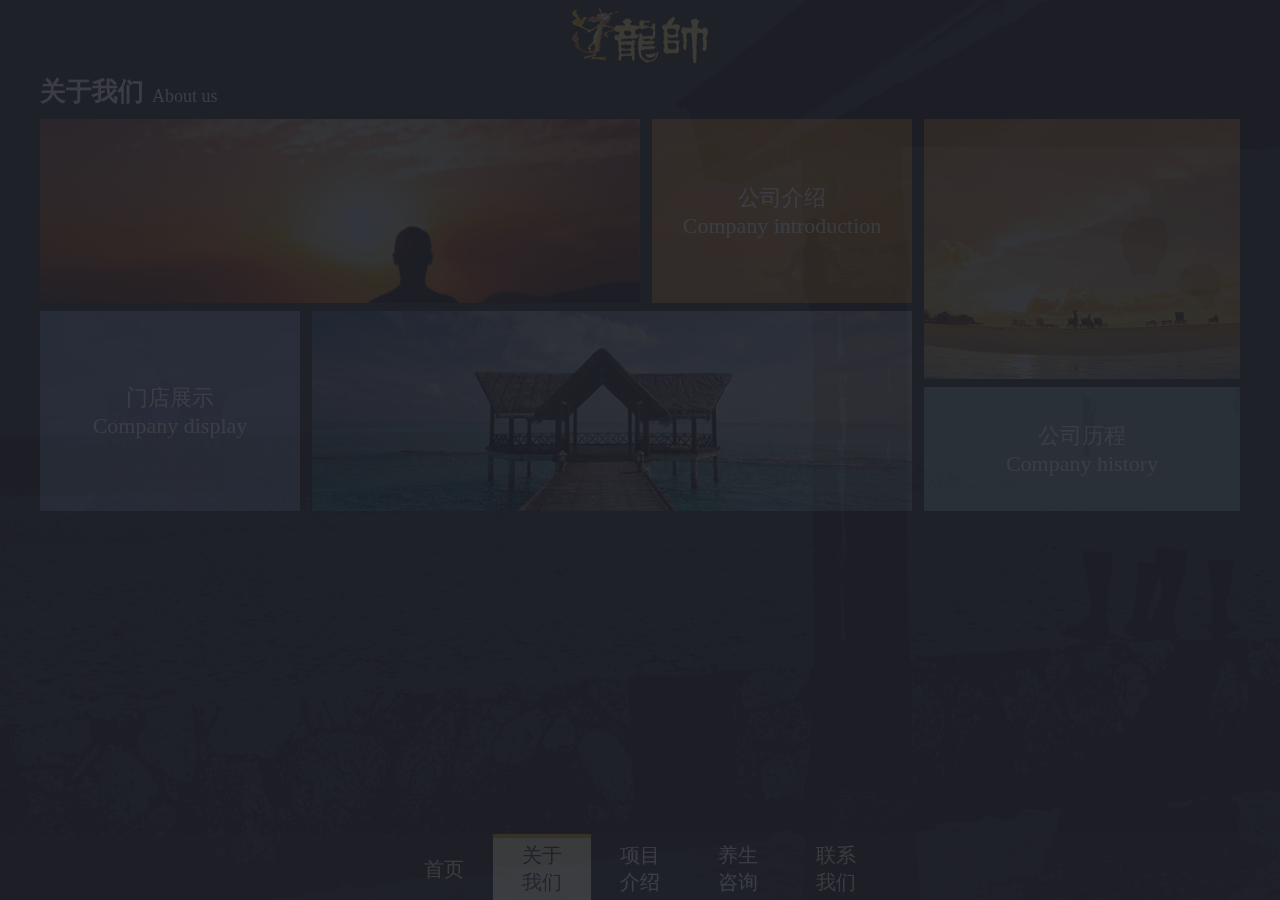
<file: aboutUs.html>
<!DOCTYPE html>
<html lang="en">
<head>
    <meta charset="UTF-8">
    <meta name="viewport" content="width=1200" />
    <title>关于我们</title>
    <link rel="stylesheet" href="css/common/style.css">
    <link rel="stylesheet" href="css/aboutUs.css">
</head>
<body>
<div class="header"></div>

<div class="main padding80">
    <div class="container">
        <div class="title clear">
            <h4 class="fl">关于我们</h4><span class="fl">About us</span>
        </div>
        <div class="content clear">
              <div class="left fl">
                  <div class="comIntro clear">
                      <a href="comProfile.html"><div class="pic fl"></div></a>
                      <a href="comProfile.html">
                          <div class="text fr table">
                              <p class="table-cell">公司介绍 <br>Company introduction</p>
                          </div>
                      </a>
                  </div>
                  <div class="storeShow clear">
                      <a href="storePlay.html">
                          <div class="text fl table">
                              <p class="table-cell">门店展示 <br>Company display</p>
                          </div>
                      </a>
                      <a href="storePlay.html"><div class="pic fr"></div></a>
                  </div>
              </div>
            <div class="right fr ">
                <a href="comHisHundred.html"><div class="pic"></div></a>
                <a href="comHisHundred.html">
                    <div class="text table">
                        <p class="table-cell">公司历程 <br>Company history</p>
                    </div>
                </a>
            </div>
        </div>
    </div>

</div>

<div class="footer textCenter">
    <ul class="tab clear">
        <li ><a href="index.html?actSlideIndex=0" data-index="0">首页</a></li>
        <li ><a class="clickAct" href="index.html?actSlideIndex=1" data-index="1">关于<br>我们</a></li>
        <li ><a  href="index.html?actSlideIndex=2" data-index="2">项目<br>介绍</a></li>
        <li ><a href="index.html?actSlideIndex=3" data-index="3">养生<br>咨询</a></li>
        <li ><a href="index.html?actSlideIndex=4" data-index="4">联系<br>我们</a></li>
    </ul>
</div>

<script src="js/common/jquery-3.1.0.min.js"></script>
<script src="js/common/footerAndHeight.js"></script>
<script src="js/common/loadAnimate.js"></script>

<script src="js/common/resize.js"></script>
</body>
</html>
</file>
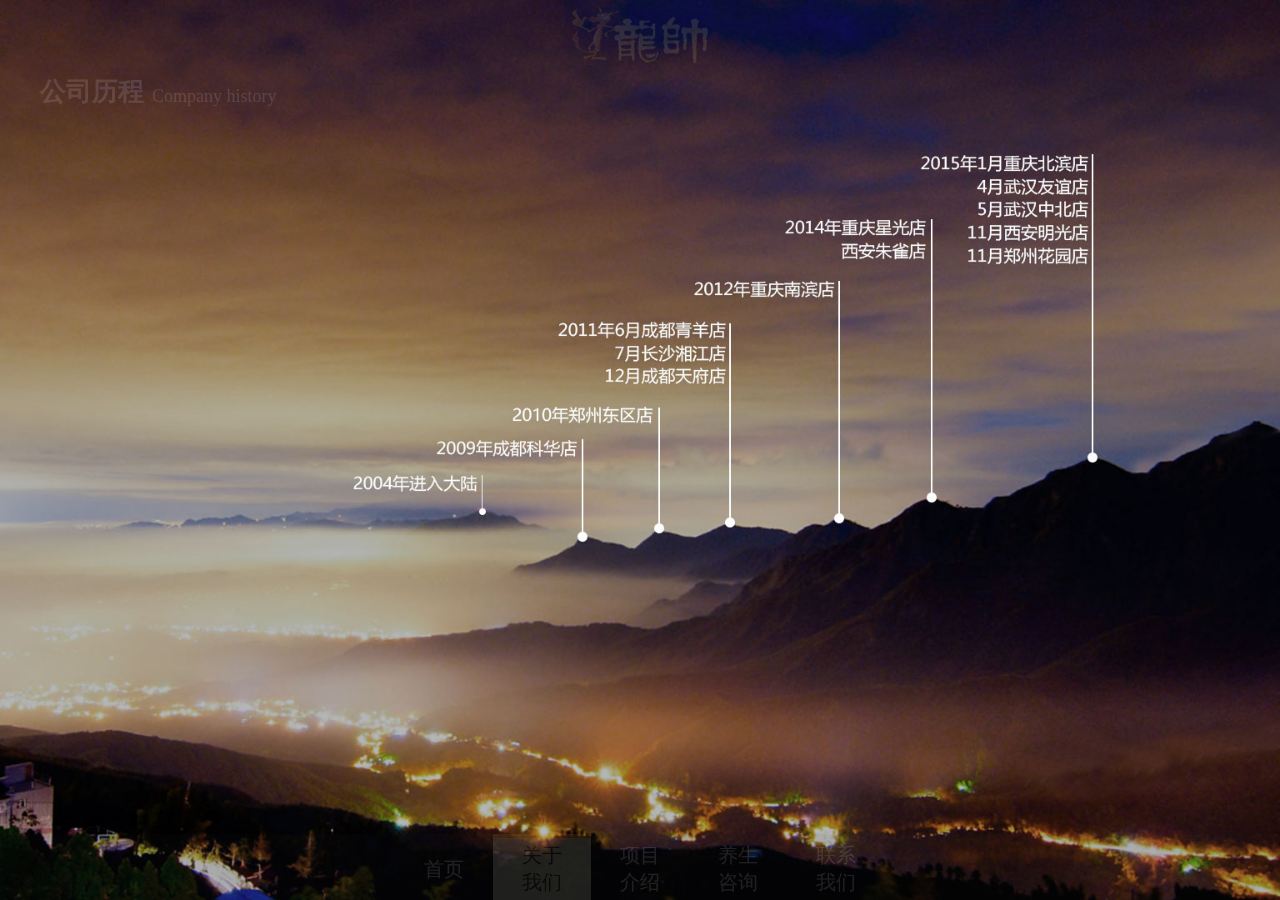
<file: comHisHundred.html>
<!DOCTYPE html>
<html lang="en">
<head>
    <meta charset="UTF-8">
    <meta name="viewport" content="width=1200" />
    <title>公司历程</title>
    <link rel="stylesheet" href="css/common/style.css">
    <link rel="stylesheet" href="css/comHisHundred.css">
</head>
<body>
<div class="header"></div>

<div class="main padding80">
    <div class="container">
        <div class="title clear">
            <h4 class="fl">公司历程</h4><span class="fl">Company history</span>
        </div>
    </div>
</div>

<div class="footer textCenter">
    <ul class="tab clear">
        <li ><a href="index.html?actSlideIndex=0" data-index="0">首页</a></li>
        <li ><a class="clickAct" href="index.html?actSlideIndex=1" data-index="1">关于<br>我们</a></li>
        <li ><a href="index.html?actSlideIndex=2" data-index="2">项目<br>介绍</a></li>
        <li ><a href="index.html?actSlideIndex=3" data-index="3">养生<br>咨询</a></li>
        <li ><a href="index.html?actSlideIndex=4" data-index="4">联系<br>我们</a></li>
    </ul>
</div>


</body>
<script src="js/common/jquery-3.1.0.min.js"></script>
<script src="js/common/loadAnimate.js"></script>

<script src="js/common/resize.js"></script>
</html>
</file>
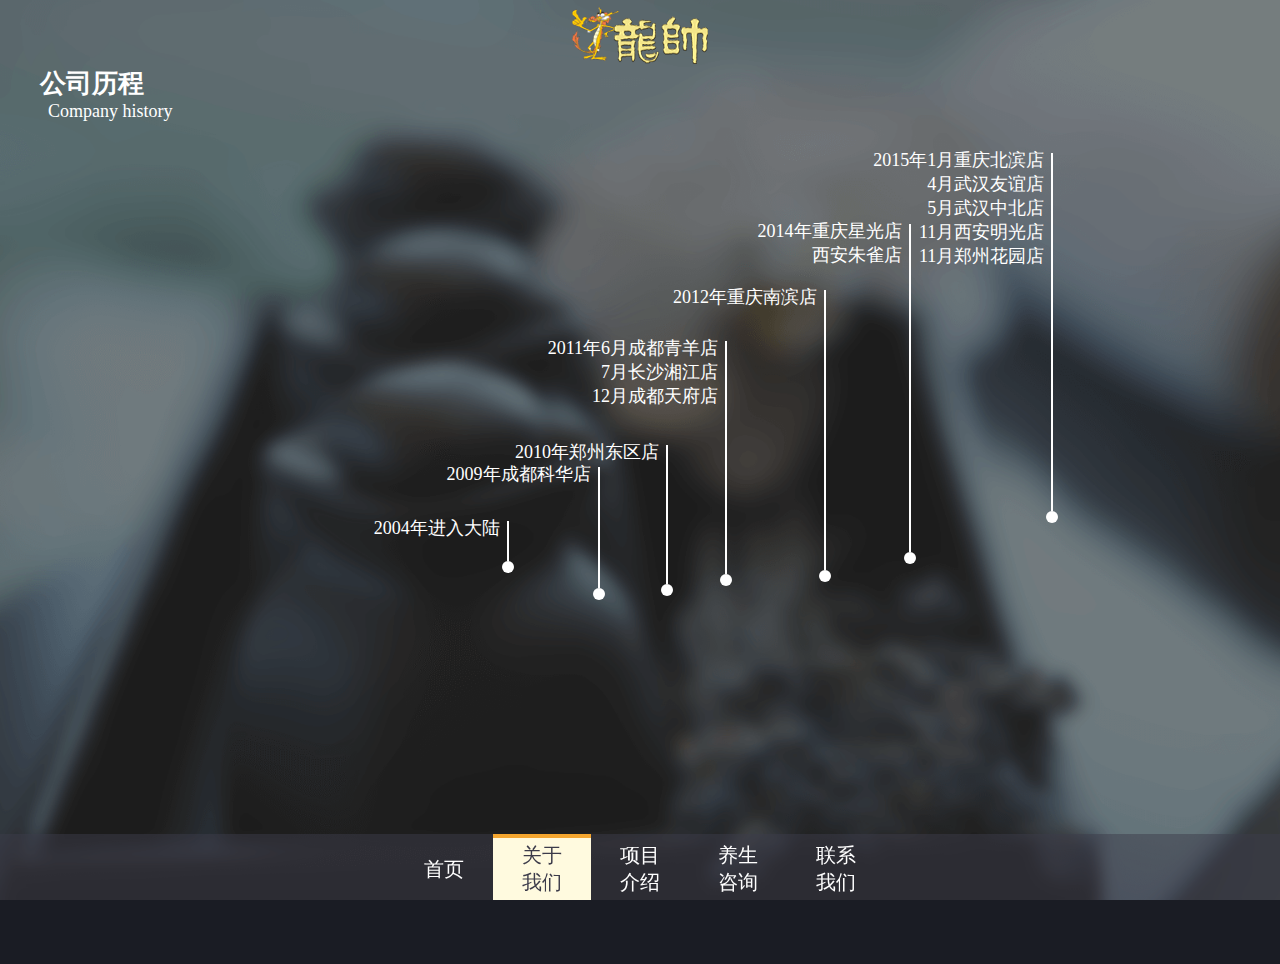
<file: companyHistory.html>
<!DOCTYPE html>
<html lang="en">
<head>
    <meta charset="UTF-8">
    <title>公司历程</title>
    <link rel="stylesheet" href="css/common/style.css">
    <style>
        body{ background-image:url(images/shouye03.png);  }
        .main{ height:100%;   position:relative;}


        .content{ }
        .animate{position:absolute;left:0;bottom:0}
        .animate span{color:#fff;font-size: 18px;       position:absolute;right:14px;top:-5px;   text-align: right;
            /*display:none*/ }
        .animate .line{width:2px;background-color: #fff;     position: absolute;right:5px;bottom:12px;
            /*display:none*/    }
        .animate .circle{width:12px;height:12px;border-radius: 50%;background-color: #fff;   position: absolute;right:0;bottom:0;
            /*display:none*/  }

        .animate1{width:166px;height:52px;left:27.17%;bottom:43.50%}  /*290 -270*/  /*365px*/
        .animate1 .line{height:40px; }
        .animate2{width:186px;height:133px;left:32.70%;bottom:40.40%}  /*365 -295*/
        .animate2 .line{height:121px;}
        .animate3{width:186px;height:151px;left:38.05%;bottom:40.90%}  /*435 -290*/
        .animate3 .line{height:139px;}
        .animate4{width:220px;height:245px;left:40.00%;bottom:42.00%}  /*465 -285*/
        .animate4 .line{height:233px;}
        .animate5{width:186px;height:292px;left:50.40%;bottom:42.40%}  /*605 -280*/
        .animate5 .line{height:280px;}
        .animate6{width:186px;height:340px;left:57.00%;bottom:44.50%}  /*690 -260*/
        .animate6 .line{height:328px;}
        .animate7{width:216px;height:370px;left:65.80%;bottom:49.00%}  /*810 -220*/
        .animate7 .line{height:358px;}
    </style>
</head>
<body>
<div class="header">

</div>

<div class="main padding80">
    <div class="container">
        <div class="title">
            <h4>公司历程</h4><span >Company history</span>
        </div>
        <div class="content clear">
            <div class="animate animate1">
                <span>2004年进入大陆</span>
                <div class="line"></div>
                <div class="circle"></div>
            </div>
            <div class="animate animate2">
                <span>2009年成都科华店</span>
                <div class="line"></div>
                <div class="circle"></div>
            </div>
            <div class="animate animate3">
                <span>2010年郑州东区店</span>
                <div class="line"></div>
                <div class="circle"></div>
            </div>
            <div class="animate animate4">
                <span>2011年6月成都青羊店<br>7月长沙湘江店<br>12月成都天府店</span>
                <div class="line"></div>
                <div class="circle"></div>
            </div>
            <div class="animate animate5">
                <span>2012年重庆南滨店</span>
                <div class="line"></div>
                <div class="circle"></div>
            </div>
            <div class="animate animate6">
                <span>2014年重庆星光店<br>西安朱雀店</span>
                <div class="line"></div>
                <div class="circle"></div>
            </div>
            <div class="animate animate7">
                <span>2015年1月重庆北滨店<br>4月武汉友谊店<br>5月武汉中北店<br>11月西安明光店<br>11月郑州花园店</span>
                <div class="line"></div>
                <div class="circle"></div>
            </div>
        </div>
    </div>
</div>

<div class="footer textCenter">
    <ul class="tab clear">
        <li ><a href="index.html?actSlideIndex=0" data-index="0">首页</a></li>
        <li ><a class="clickAct" href="index.html?actSlideIndex=1" data-index="1">关于<br>我们</a></li>
        <li ><a href="index.html?actSlideIndex=2" data-index="2">项目<br>介绍</a></li>
        <li ><a href="index.html?actSlideIndex=3" data-index="3">养生<br>咨询</a></li>
        <li ><a href="index.html?actSlideIndex=4" data-index="4">联系<br>我们</a></li>
    </ul>
</div>


</body>
<script src="js/common/jquery-3.1.0.min.js"></script>
<script src="js/common/footerAndHeight100.js"></script>
<script src="js/comHistory.js"></script>

</html>
</file>
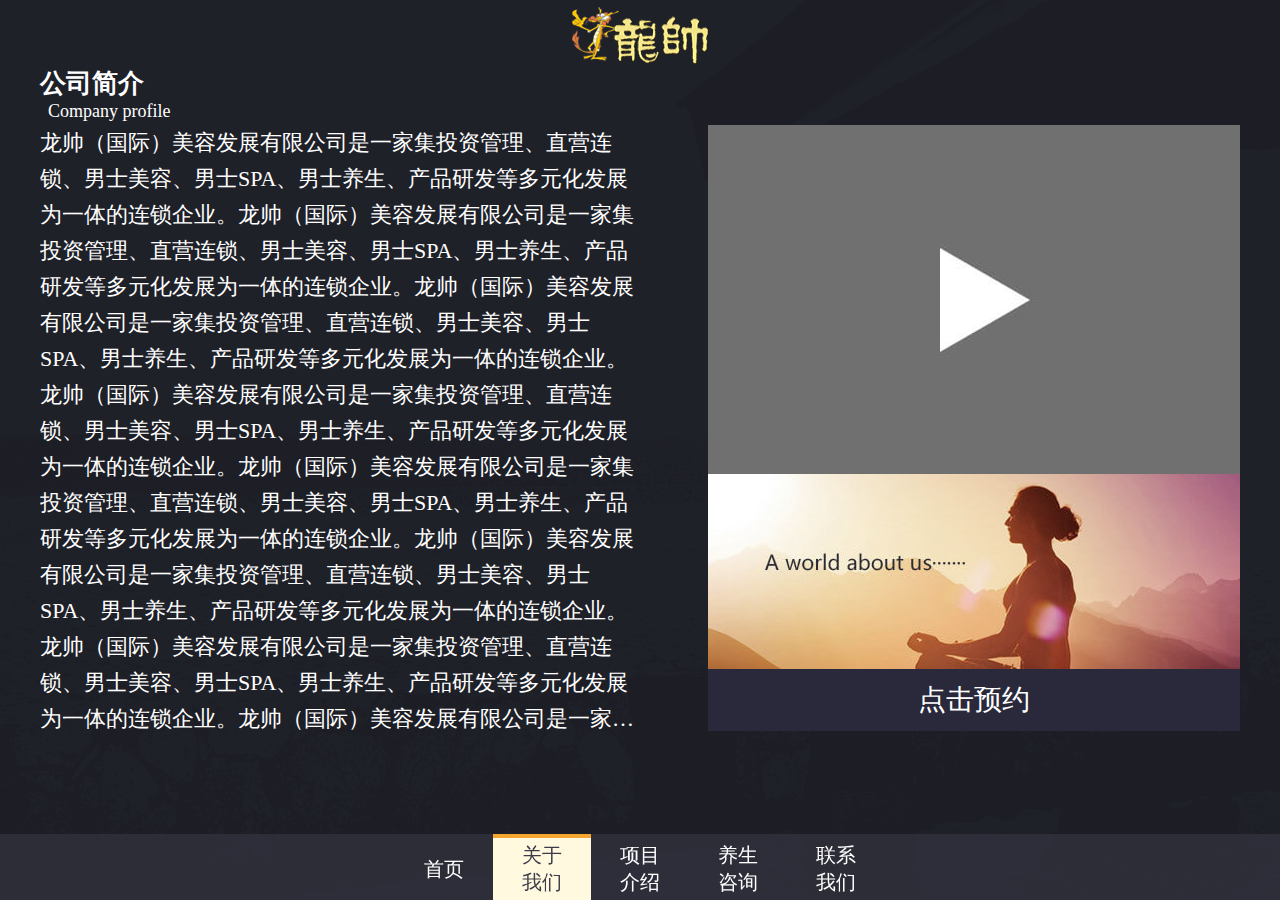
<file: companyProfile.html>
<!DOCTYPE html>
<html lang="en">
<head>
    <meta charset="UTF-8">
    <title>公司简介</title>
    <link rel="stylesheet" href="css/common/style.css">
    <style>
        body{ background-image:url(images/aboutbg.png); background-color: #1a1c24;}

        .article .text{width:600px;height:606px;}
        .article .text p{height:606px;color:#fff;font-size: 22px;line-height: 36px;    display: block;display:-webkit-box;
            -webkit-line-clamp:17;-webkit-box-orient:vertical;overflow:hidden;text-overflow: ellipsis  }

        .article .videoYue{width:532px;}
        .article .videoYue .video{height:349px;}
        .article .videoYue .pic {height:195px;}
        .article .videoYue .yue{height:62px;line-height: 62px;text-align: center; background-color: rgb(41,41,59); }
        .article .videoYue .yue a{color:#fff;font-size: 28px;}
        .content{padding-bottom: 145px;}


    </style>
</head>
<body>
<div class="header">

</div>

<div class="main padding80">
    <div class="container">
        <div class="title">
            <h4>公司简介</h4><span >Company profile</span>
        </div>
        <div class="content clear">
            <div class="article clear">
                <div class="text fl">
                    <p>龙帅（国际）美容发展有限公司是一家集投资管理、直营连锁、男士美容、男士SPA、男士养生、产品研发等多元化发展为一体的连锁企业。龙帅（国际）美容发展有限公司是一家集投资管理、直营连锁、男士美容、男士SPA、男士养生、产品研发等多元化发展为一体的连锁企业。龙帅（国际）美容发展有限公司是一家集投资管理、直营连锁、男士美容、男士SPA、男士养生、产品研发等多元化发展为一体的连锁企业。龙帅（国际）美容发展有限公司是一家集投资管理、直营连锁、男士美容、男士SPA、男士养生、产品研发等多元化发展为一体的连锁企业。龙帅（国际）美容发展有限公司是一家集投资管理、直营连锁、男士美容、男士SPA、男士养生、产品研发等多元化发展为一体的连锁企业。龙帅（国际）美容发展有限公司是一家集投资管理、直营连锁、男士美容、男士SPA、男士养生、产品研发等多元化发展为一体的连锁企业。龙帅（国际）美容发展有限公司是一家集投资管理、直营连锁、男士美容、男士SPA、男士养生、产品研发等多元化发展为一体的连锁企业。龙帅（国际）美容发展有限公司是一家集投资管理、直营连锁、男士美容、男士SPA、男士养生、产品研发等多元化发展为一体的连锁企业。</p>
                </div>
                <div class="videoYue fr">
                    <div class="video">
                        <img src="images/companyVideo.jpg" alt="">
                    </div>
                    <div class="pic"><img src="images/companyAbUs.jpg" alt=""></div>
                    <div class="yue">
                        <a href="contactUs.html">点击预约</a>
                    </div>
                </div>
            </div>
        </div>
    </div>

</div>


<div class="footer textCenter">
    <ul class="tab clear">
        <li ><a href="index.html?actSlideIndex=0" data-index="0">首页</a></li>
        <li ><a class="clickAct" href="index.html?actSlideIndex=1" data-index="1">关于<br>我们</a></li>
        <li ><a href="index.html?actSlideIndex=2" data-index="2">项目<br>介绍</a></li>
        <li ><a href="index.html?actSlideIndex=3" data-index="3">养生<br>咨询</a></li>
        <li ><a href="index.html?actSlideIndex=4" data-index="4">联系<br>我们</a></li>
    </ul>
</div>

<script src="js/common/jquery-3.1.0.min.js"></script>
<script src="js/common/footerAndHeight.js"></script>
</body>
</html>
</file>
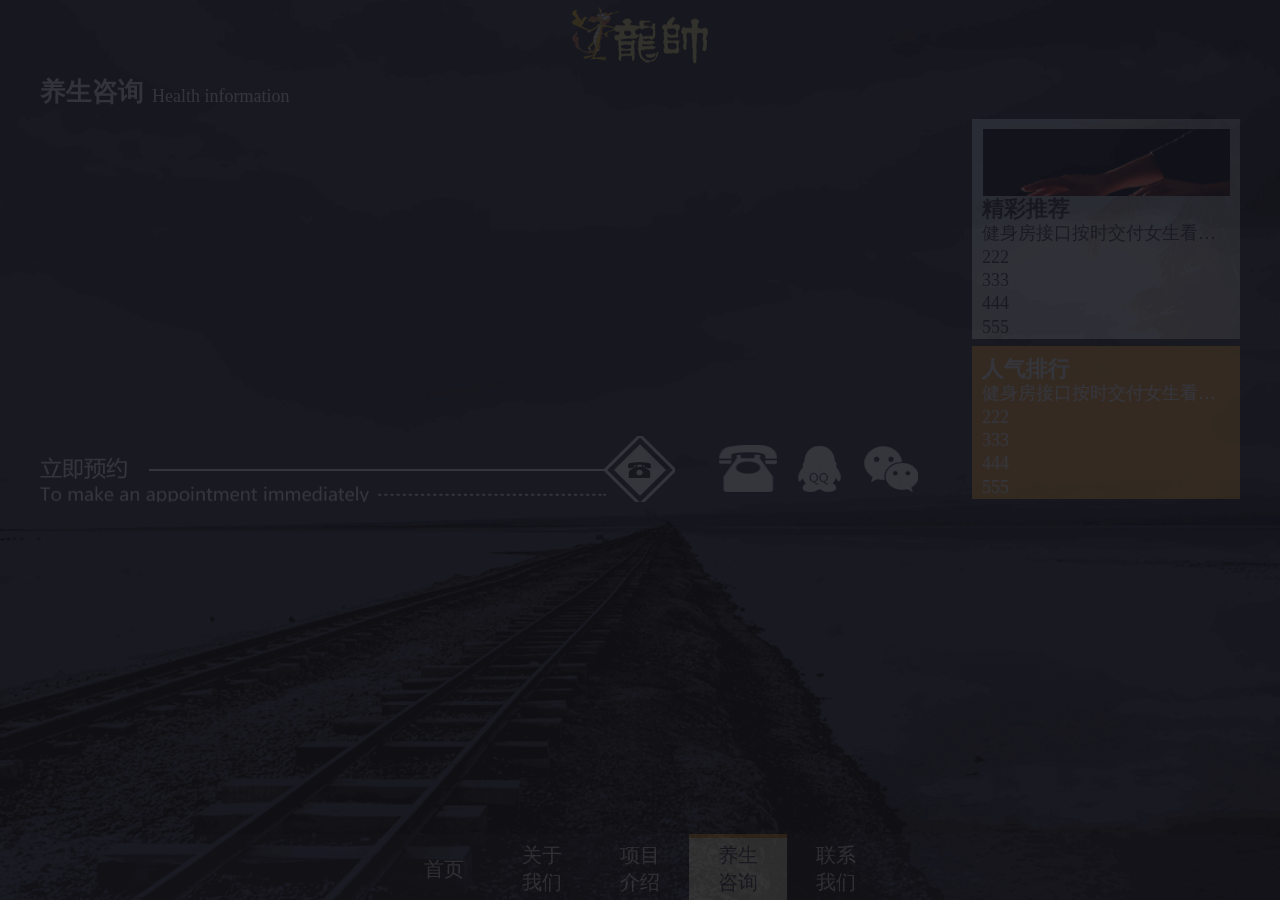
<file: healthInfor.html>
<!DOCTYPE html>
<html lang="en">
<head>
    <meta charset="UTF-8">
    <meta name="viewport" content="width=1200" />
    <title>养生咨询列表页</title>
    <link rel="stylesheet" href="css/common/style.css">
    <link rel="stylesheet" href="css/common/pagination.css" >
    <link rel="stylesheet" href="css/healthInfor.css">
</head>
<body>
<div class="header"></div>

<div class="main padding80">
    <div class="container">
        <div class="title clear">
            <h4 class="fl">养生咨询</h4><span class="fl">Health information</span>
        </div>
        <div class="content clear">
            <div class="article clear">
                <div class="articleList text fl">
                    <ul>
                        <!--<li><a class="fl" href="healthXxInfor.html">健身房接交付女生看十口按时交付女生看十交付女生看十多年宽度就舒服点</a><time class="fr">2017-7-5 20:00</time></li>
                        <li><a class="fl" href="javascript:;">222</a><time class="fr">2017-7-5 20:00</time></li>
                        <li><a class="fl" href="javascript:;">333</a><time class="fr">2017-7-5 20:00</time></li>
                        <li><a class="fl" href="javascript:;">444</a><time class="fr">2017-7-5 20:00</time></li>
                        <li><a class="fl" href="javascript:;">555</a><time class="fr">2017-7-5 20:00</time></li>
                        <li><a class="fl" href="javascript:;">666</a><time class="fr">2017-7-5 20:00</time></li>
                        <li><a class="fl" href="javascript:;">777</a><time class="fr">2017-7-5 20:00</time></li>
                        <li><a class="fl" href="javascript:;">888</a><time class="fr">2017-7-5 20:00</time></li>
                        <li><a class="fl" href="javascript:;">999</a><time class="fr">2017-7-5 20:00</time></li>
                        <li><a class="fl" href="javascript:;">1010</a><time class="fr">2017-7-5 20:00</time></li>-->
                    </ul>
                    <div class="textCenter">
                        <div class="M-box3"></div>
                    </div>
                    <div class="yuyue clear">
                        <a href="contactUs.html"><div class="yueLeft fl"></div></a>
                        <div class="yueRight fr">
                            <div class="phone icon">
                                <a class=" " href="tel:15927339663">15927339663</a>
                            </div>
                            <a class="qq icon" target="_blank" href="http://wpa.qq.com/msgrd?v=3&uin=3290293504&site=qq&menu=yes" ></a>
                            <div class="weixin icon">
                                <img class="" src="images/code.png" alt="">
                            </div>
                        </div>
                    </div>
                </div>
                <div class="recommend fr">
                    <div class="top">
                        <a href="javascript:;"></a>
                        <h3>精彩推荐</h3>
                        <ul>
                            <li><a href="javascript:;">健身房接口按时交付女生看十多年宽度就舒服点</a></li>
                            <li><a href="javascript:;">222</a></li>
                            <li><a href="javascript:;">333</a></li>
                            <li><a href="javascript:;">444</a></li>
                            <li><a href="javascript:;">555</a></li>
                        </ul>
                    </div>
                    <div class="down">
                        <h3>人气排行</h3>
                        <ul>
                            <li><a href="javascript:;">健身房接口按时交付女生看十多年宽度就舒服点</a></li>
                            <li><a href="javascript:;">222</a></li>
                            <li><a href="javascript:;">333</a></li>
                            <li><a href="javascript:;">444</a></li>
                            <li><a href="javascript:;">555</a></li>
                        </ul>
                    </div>
                </div>
            </div>
        </div>
    </div>

</div>

<div class="footer textCenter">
    <ul class="tab clear">
        <li ><a href="index.html?actSlideIndex=0" data-index="0">首页</a></li>
        <li ><a href="index.html?actSlideIndex=1" data-index="1">关于<br>我们</a></li>
        <li ><a href="index.html?actSlideIndex=2" data-index="2">项目<br>介绍</a></li>
        <li ><a class="clickAct" href="index.html?actSlideIndex=3" data-index="3">养生<br>咨询</a></li>
        <li ><a href="index.html?actSlideIndex=4" data-index="4">联系<br>我们</a></li>
    </ul>
</div>

<script src="js/common/jquery-3.1.0.min.js"></script>
<script src="js/common/loadAnimate.js"></script>
<script src="js/common/footerAndHeight.js"></script>
<script src="js/common/jquery.pagination.js"></script>
<script src="js/healthInfor.js"></script>

<script src="js/common/resize.js"></script>

</body>
</html>
</file>
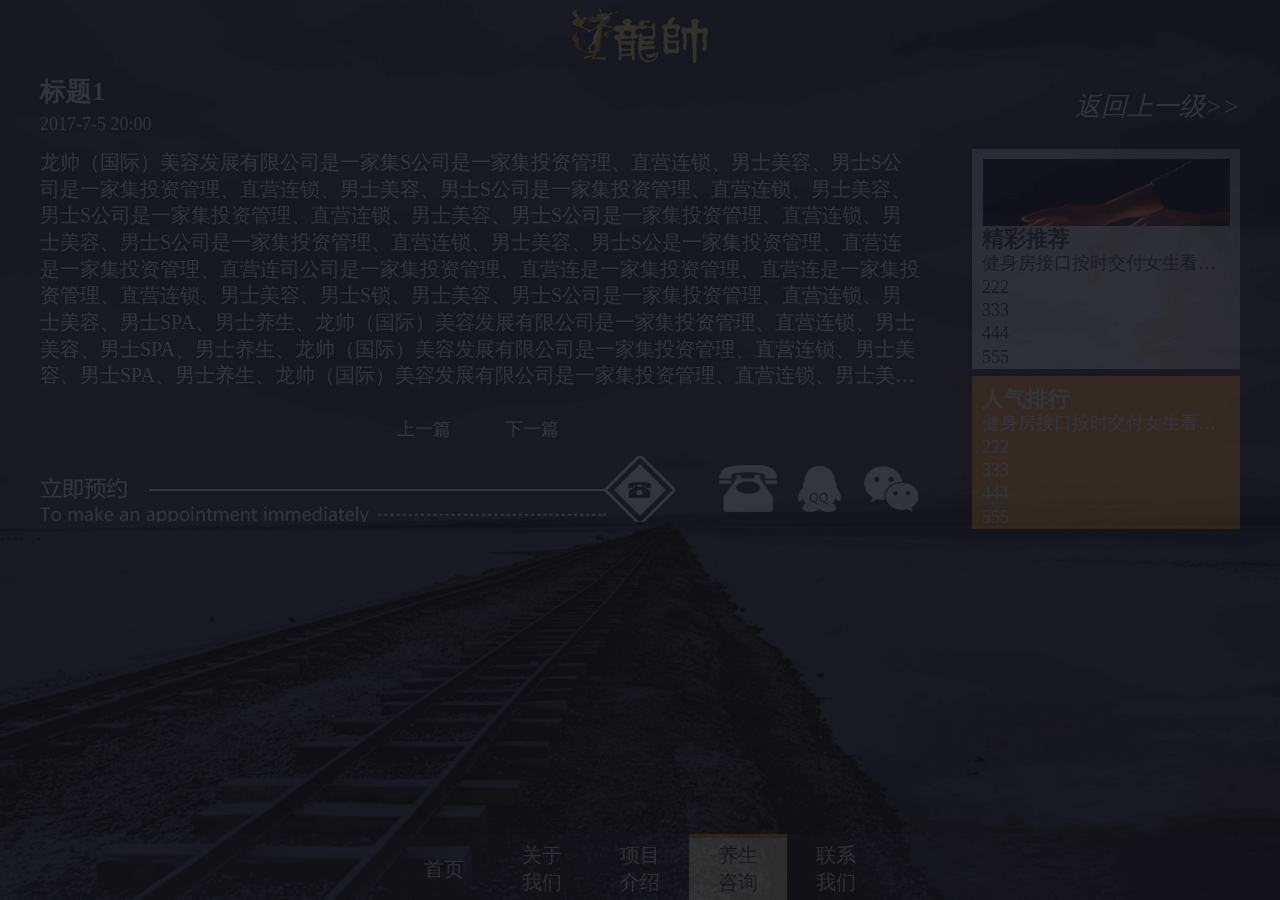
<file: healthXxInfor.html>
<!DOCTYPE html>
<html lang="en">
<head>
    <meta charset="UTF-8">
    <meta name="viewport" content="width=1200" />
    <title>养生咨询详情页</title>
    <link rel="stylesheet" href="css/common/style.css">
    <link rel="stylesheet" href="css/healthXxInfor.css">
</head>
<body>
<div class="header"></div>

<div class="main padding80">
    <div class="container">
        <div class="title clear">
            <div class="fl">
                <h4>标题1</h4><span class="block">2017-7-5 20:00</span>
            </div>
            <a class="fr" href="javascript:history.go(-1)">返回上一级>></a>
        </div>
        <div class="content clear">
            <div class="article clear">
                <div class="text fl">
                    <div class="neiRong">
                        <p>龙帅（国际）美容发展有限公司是一家集S公司是一家集投资管理、直营连锁、男士美容、男士S公司是一家集投资管理、直营连锁、男士美容、男士S公司是一家集投资管理、直营连锁、男士美容、男士S公司是一家集投资管理、直营连锁、男士美容、男士S公司是一家集投资管理、直营连锁、男士美容、男士S公司是一家集投资管理、直营连锁、男士美容、男士S公是一家集投资管理、直营连是一家集投资管理、直营连司公司是一家集投资管理、直营连是一家集投资管理、直营连是一家集投资管理、直营连锁、男士美容、男士S锁、男士美容、男士S公司是一家集投资管理、直营连锁、男士美容、男士SPA、男士养生、龙帅（国际）美容发展有限公司是一家集投资管理、直营连锁、男士美容、男士SPA、男士养生、龙帅（国际）美容发展有限公司是一家集投资管理、直营连锁、男士美容、男士SPA、男士养生、龙帅（国际）美容发展有限公司是一家集投资管理、直营连锁、男士美容、男士SPA、男士养生、龙帅（国际）美容发展有限公司是一家集投资管理、直营连锁、男士美容、男士SPA、男士养生、龙帅（国际）美容发展有限公司是一家集投资管理、直营连锁、男士美容、男士SPA、男士养生、龙帅（国际）美容发展有限公司是一家集投资管理、直营连锁、男士美容、男士SPA、男士养生、龙美容发展有限公司是一家集投资管理、直营连锁、男士美容、男士SPA、男士养生、美容发展有限公司是一家集投资有限公司是一家集投资有限公司是一家集投资有限公司是一家集投资有限公司是一家集投资有限公司是一家集投资有限公司是一家集投资有限公司是一家集投资有限公司是一家集投资有限公司是一家集投资有限公司是一家集投资有限公司是一家集投资有限公司是一家集投资有限公司是一家集投资有限公司是一家集投资有限公司是一家集投资有限公司是一家集投资有限公司是一家集投资有限公司是一家集投资有限公司是一家集投资管理、直营连锁、男士美容、男士SPA、男士养生、产品研发等多元化发展为一体的连锁企业。</p>
                    </div>

                    <div class="textCenter">
                        <span class="prev">上一篇</span><span class="next">下一篇</span>
                    </div>

                    <div class="yuyue clear">
                        <a href="contactUs.html"><div class="yueLeft fl"></div></a>
                        <div class="yueRight fr">
                            <div class="phone icon">
                                <a class=" " href="tel:15927339663">15927339663</a>
                            </div>
                            <a class="qq icon" target="_blank" href="http://wpa.qq.com/msgrd?v=3&uin=3290293504&site=qq&menu=yes" ></a>
                            <div class="weixin icon">
                                <img class="" src="images/code.png" alt="">
                            </div>
                        </div>
                    </div>
                </div>
                <div class="recommend fr">
                    <div class="top">
                        <a href="javascript:;"></a>
                        <h3>精彩推荐</h3>
                        <ul>
                            <li><a href="javascript:;">健身房接口按时交付女生看十多年宽度就舒服点</a></li>
                            <li><a href="javascript:;">222</a></li>
                            <li><a href="javascript:;">333</a></li>
                            <li><a href="javascript:;">444</a></li>
                            <li><a href="javascript:;">555</a></li>
                        </ul>
                    </div>
                    <div class="down">
                        <h3>人气排行</h3>
                        <ul>
                            <li><a href="javascript:;">健身房接口按时交付女生看十多年宽度就舒服点</a></li>
                            <li><a href="javascript:;">222</a></li>
                            <li><a href="javascript:;">333</a></li>
                            <li><a href="javascript:;">444</a></li>
                            <li><a href="javascript:;">555</a></li>
                            <li><a href="javascript:;">666</a></li>
                            <li><a href="javascript:;">777</a></li>
                            <li><a href="javascript:;">888</a></li>
                        </ul>
                    </div>
                </div>
            </div>
        </div>
    </div>

</div>

<div class="footer textCenter">
    <ul class="tab clear">
        <li ><a href="index.html?actSlideIndex=0" data-index="0">首页</a></li>
        <li ><a href="index.html?actSlideIndex=1" data-index="1">关于<br>我们</a></li>
        <li ><a href="index.html?actSlideIndex=2" data-index="2">项目<br>介绍</a></li>
        <li ><a class="clickAct" href="index.html?actSlideIndex=3" data-index="3">养生<br>咨询</a></li>
        <li ><a href="index.html?actSlideIndex=4" data-index="4">联系<br>我们</a></li>
    </ul>
</div>

<script src="js/common/jquery-3.1.0.min.js"></script>
<script src="js/common/common.js"></script>
<script src="js/common/footerAndHeight.js"></script>
<script src="js/common/loadAnimate.js"></script>
<script src="js/healthXxInfor.js"></script>

<script src="js/common/resize.js"></script>
</body>

</html>
</file>
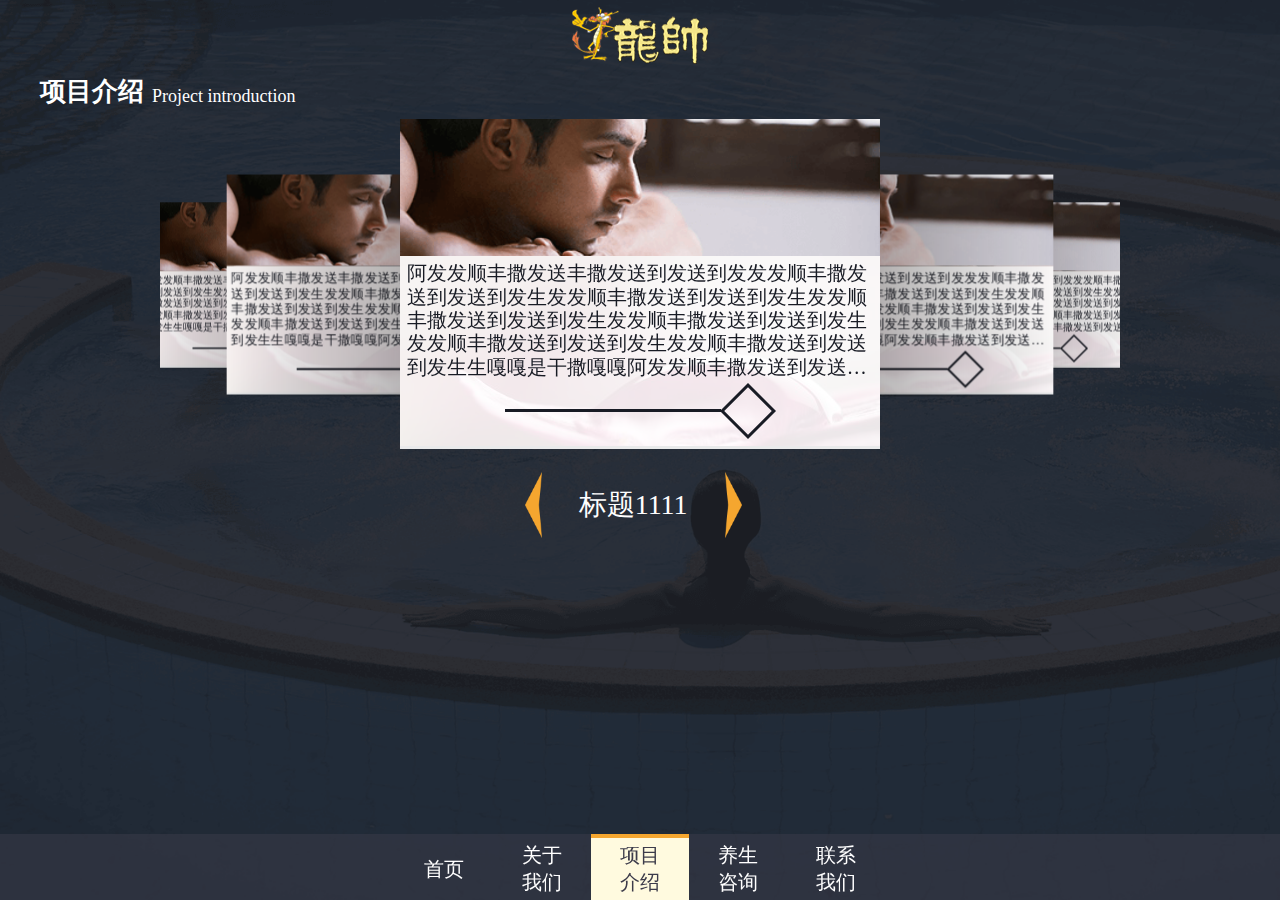
<file: proIntro.html>
<!DOCTYPE html>
<html lang="en">
<head>
    <meta charset="UTF-8">
    <meta name="viewport" content="width=1200" />
    <title>项目介绍</title>
    <link rel="stylesheet" href="css/common/style.css">
    <link rel="stylesheet" href="css/common/swiper-3.4.2.min.css">
    <link rel="stylesheet" href="css/proIntro.css">
</head>
<body>
<div class="header"></div>

<div class="main padding80">
    <div class="container">
        <div class="title clear">
            <h4 class="fl">项目介绍</h4><span class="fl">Project introduction</span>
        </div>
        <div class="content">
            <div class="swiper-container">
                <div class="swiper-wrapper">
                    <div data-title="标题1111" class="swiper-slide" data-slide-index="0">
                        <div class="pic"></div>
                        <div class="down">
                            <div class="downBigBg">
                                <div class="text">
                                    <p>阿发发顺丰撒发送丰撒发送到发送到发发发顺丰撒发送到发送到发生发发顺丰撒发送到发送到发生发发顺丰撒发送到发送到发生发发顺丰撒发送到发送到发生发发顺丰撒发送到发送到发生发发顺丰撒发送到发送到发生生嘎嘎是干撒嘎嘎阿发发顺丰撒发送到发送到发生嘎嘎是干撒嘎嘎阿发发顺丰撒发送到发送到发生嘎嘎是干撒嘎嘎</p>
                                </div>
                                <div class="downBg clear"></div>
                            </div>
                        </div>
                       </div>
                    <div data-title="标题2222" class="swiper-slide" data-slide-index="1">
                        <div class="pic"></div>
                        <div class="down">
                            <div class="downBigBg">
                                <div class="text">
                                    <p>阿发发顺丰撒发送丰撒发送到发送到发发发顺丰撒发送到发送到发生发发顺丰撒发送到发送到发生发发顺丰撒发送到发送到发生发发顺丰撒发送到发送到发生发发顺丰撒发送到发送到发生发发顺丰撒发送到发送到发生生嘎嘎是干撒嘎嘎阿发发顺丰撒发送到发送到发生嘎嘎是干撒嘎嘎阿发发顺丰撒发送到发送到发生嘎嘎是干撒嘎嘎</p>
                                </div>
                                <div class="downBg clear"></div>
                            </div>
                        </div>
                    </div>
                    <div data-title="标题3333" class="swiper-slide" data-slide-index="2">
                        <div class="pic"></div>
                        <div class="down">
                            <div class="downBigBg">
                                <div class="text">
                                    <p>阿发发顺丰撒发送丰撒发送到发送到发发发顺丰撒发送到发送到发生发发顺丰撒发送到发送到发生发发顺丰撒发送到发送到发生发发顺丰撒发送到发送到发生发发顺丰撒发送到发送到发生发发顺丰撒发送到发送到发生生嘎嘎是干撒嘎嘎阿发发顺丰撒发送到发送到发生嘎嘎是干撒嘎嘎阿发发顺丰撒发送到发送到发生嘎嘎是干撒嘎嘎</p>
                                </div>
                                <div class="downBg clear"></div>
                            </div>
                        </div>
                    </div>
                    <div data-title="标题4444" class="swiper-slide" data-slide-index="3">
                        <div class="pic"></div>
                        <div class="down">
                            <div class="downBigBg">
                                <div class="text">
                                    <p>阿发发顺丰撒发送丰撒发送到发送到发发发顺丰撒发送到发送到发生发发顺丰撒发送到发送到发生发发顺丰撒发送到发送到发生发发顺丰撒发送到发送到发生发发顺丰撒发送到发送到发生发发顺丰撒发送到发送到发生生嘎嘎是干撒嘎嘎阿发发顺丰撒发送到发送到发生嘎嘎是干撒嘎嘎阿发发顺丰撒发送到发送到发生嘎嘎是干撒嘎嘎</p>
                                </div>
                                <div class="downBg clear"></div>
                            </div>
                        </div>
                    </div>
                    <div data-title="标题5555" class="swiper-slide" data-slide-index="4">
                        <div class="pic"></div>
                        <div class="down">
                            <div class="downBigBg">
                                <div class="text">
                                    <p>阿发发顺丰撒发送丰撒发送到发送到发发发顺丰撒发送到发送到发生发发顺丰撒发送到发送到发生发发顺丰撒发送到发送到发生发发顺丰撒发送到发送到发生发发顺丰撒发送到发送到发生发发顺丰撒发送到发送到发生生嘎嘎是干撒嘎嘎阿发发顺丰撒发送到发送到发生嘎嘎是干撒嘎嘎阿发发顺丰撒发送到发送到发生嘎嘎是干撒嘎嘎</p>
                                </div>
                                <div class="downBg clear"></div>
                            </div>
                        </div>
                    </div>
                </div>
                <div class="swiper-button-next"></div>
                <div class="swiper-button-prev"></div>
            </div>

            <div class="change clear">
                <div class="prev fl"></div>
                <span class="fl">项目名称</span>
                <div class="next fl"></div>
            </div>
        </div>
    </div>
</div>

<div class="footer textCenter">
    <ul class="tab clear">
        <li ><a href="index.html?actSlideIndex=0" data-index="0">首页</a></li>
        <li ><a href="index.html?actSlideIndex=1" data-index="1">关于<br>我们</a></li>
        <li ><a class="clickAct" href="index.html?actSlideIndex=2" data-index="2">项目<br>介绍</a></li>
        <li ><a href="index.html?actSlideIndex=3" data-index="3">养生<br>咨询</a></li>
        <li ><a href="index.html?actSlideIndex=4" data-index="4">联系<br>我们</a></li>
    </ul>
</div>

<script src="js/common/jquery-3.1.0.min.js"></script>
<script src="js/common/swiper-3.4.2.min.js"></script>
<script src="js/common/footerAndHeight.js"></script>
<script src="js/projectIntro.js"></script>
<!--<script src="js/common/lunbo.js"></script>-->

<script src="js/common/resize.js"></script>
</body>
</html>
</file>
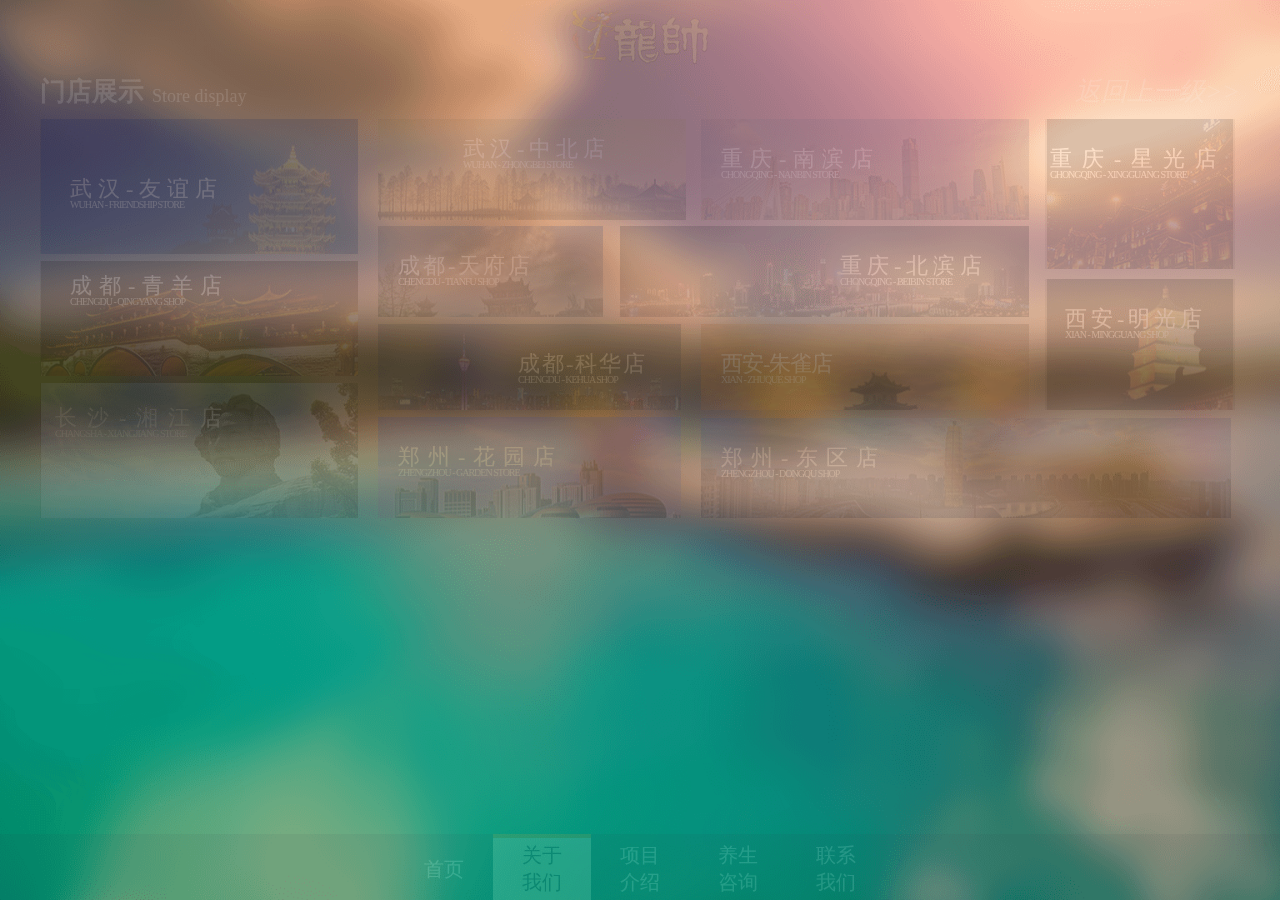
<file: storePlay.html>
<!DOCTYPE html>
<html lang="en">
<head>
    <meta charset="UTF-8">
    <meta name="viewport" content="width=1200" />
    <title>门店展示列表页</title>
    <link rel="stylesheet" href="css/common/style.css">
    <link rel="stylesheet" href="css/storePlay.css">
</head>
<body>
<div class="header"></div>

<div class="main padding80">
         <div class="container">
        <div class="title clear">
            <h4 class="fl">门店展示</h4><span class="fl">Store display</span>
            <a class="fr" href="javascript:history.go(-1)">返回上一级>></a>
        </div>
             <div class="picList">
                 <div class="picList01 pic01">
                     <a href="storeXxplay.html?id=1">
                         <div class="zhezhao">
                             <div class="text">
                                 <p>武汉-友谊店</p>
                                 <span>Wuhan - friendship store</span>
                             </div>
                         </div>
                     </a>
                 </div>
                 <div class="picList01 pic02">
                            <a href="storeXxplay.html?id=2">
                                <div class="zhezhao">
                                    <div class="text">
                                        <p>成都-青羊店</p>
                                        <span>Chengdu - qingyang shop</span>
                                    </div>
                                </div>
                            </a>
                        </div>
                 <div class="picList01 pic03">
                            <a href="storeXxplay.html?id=3">
                                <div class="zhezhao">
                                    <div class="text">
                                        <p>长沙-湘江店</p>
                                        <span>Changsha - xiangjiang store</span>
                                    </div>
                                </div>
                            </a>
                        </div>
                 <div class="picList02 pic04">
                     <a href="storeXxplay.html?id=4">
                         <div class="zhezhao">
                             <div class="text">
                                 <p>武汉-中北店</p>
                                 <span>Wuhan - zhongbei store</span>
                             </div>
                         </div>
                     </a>
                 </div>
                 <div class="picList02 pic05">
                            <a href="storeXxplay.html?id=5">
                                <div class="zhezhao">
                                    <div class="text">
                                        <p>成都-天府店</p>
                                        <span>Chengdu - tianfu shop</span>
                                    </div>
                                </div>
                            </a>
                        </div>
                 <div class="picList02 pic06">
                            <a href="storeXxplay.html?id=6">
                                <div class="zhezhao">
                                    <div class="text">
                                        <p>成都-科华店</p>
                                        <span>Chengdu - kehua shop</span>
                                    </div>
                                </div>
                            </a>
                        </div>
                 <div class="picList02 pic07">
                            <a href="storeXxplay.html?id=7">
                                <div class="zhezhao">
                                    <div class="text">
                                        <p>郑州-花园店</p>
                                        <span>Zhengzhou - garden store</span>
                                    </div>
                                </div>
                            </a>
                        </div>
                 <div class="picList03 pic08">
                     <a href="storeXxplay.html?id=8">
                         <div class="zhezhao">
                             <div class="text">
                                 <p>重庆-南滨店</p>
                                 <span>chongqing - nanbin store</span>
                             </div>
                         </div>
                     </a>
                 </div>
                 <div class="picList03 pic09">
                            <a href="storeXxplay.html?id=9">
                                <div class="zhezhao">
                                    <div class="text">
                                        <p>重庆-北滨店</p>
                                        <span>chongqing - beibin store</span>
                                    </div>
                                </div>
                            </a>
                        </div>
                 <div class="picList03 pic10">
                            <a href="storeXxplay.html?id=10">
                                <div class="zhezhao">
                                    <div class="text">
                                        <p>西安-朱雀店</p>
                                        <span>xian - zhuque shop</span>
                                    </div>
                                </div>
                            </a>
                        </div>
                 <div class="picList03 pic11">
                            <a href="storeXxplay.html?id=11">
                                <div class="zhezhao">
                                    <div class="text">
                                        <p>郑州-东区店</p>
                                        <span>zhengzhou - dongqu shop</span>
                                    </div>
                                </div>
                            </a>
                        </div>
                 <div class="picList04 pic12">
                            <a href="storeXxplay.html?id=12">
                                <div class="zhezhao">
                                    <div class="text">
                                        <p>重庆-星光店</p>
                                        <span>chongqing - xingguang store</span>
                                    </div>
                                </div>
                            </a>
                        </div>
                 <div class="picList04 pic13">
                            <a href="storeXxplay.html?id=13">
                                <div class="zhezhao">
                                    <div class="text">
                                        <p>西安-明光店</p>
                                        <span>xian - mingguang shop</span>
                                    </div>
                                </div>
                            </a>
                        </div>
             </div>
        </div>
    </div>

<div class="footer textCenter">
    <ul class="tab clear">
        <li ><a href="index.html?actSlideIndex=0" data-index="0">首页</a></li>
        <li ><a class="clickAct" href="index.html?actSlideIndex=1" data-index="1">关于<br>我们</a></li>
        <li ><a href="index.html?actSlideIndex=2" data-index="2">项目<br>介绍</a></li>
        <li ><a href="index.html?actSlideIndex=3" data-index="3">养生<br>咨询</a></li>
        <li ><a href="index.html?actSlideIndex=4" data-index="4">联系<br>我们</a></li>
    </ul>
</div>

<script src="js/common/jquery-3.1.0.min.js"></script>
<script src="js/common/footerAndHeight.js"></script>
<script src="js/common/loadAnimate.js"></script>

<script src="js/common/resize.js"></script>
</body>
</html>
</file>
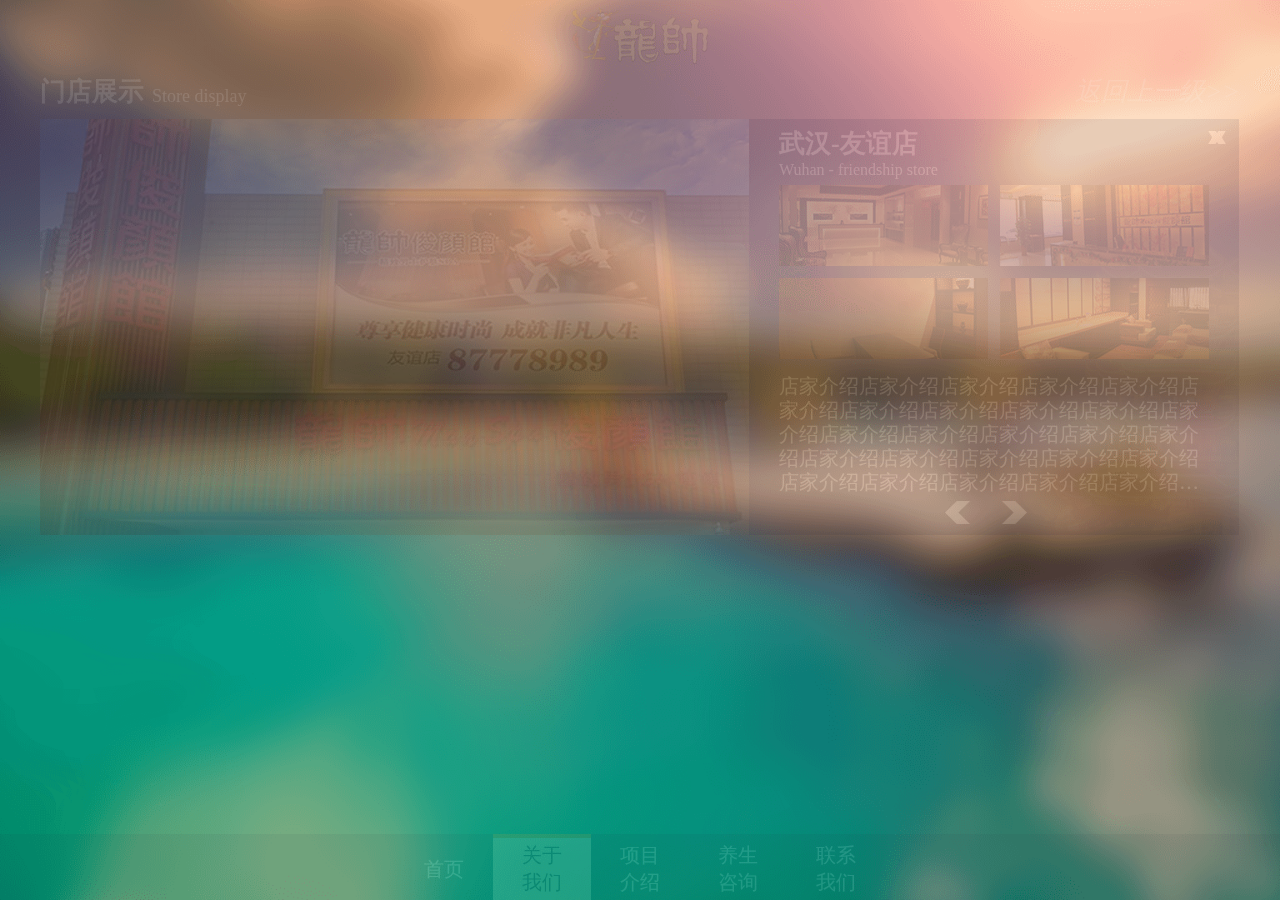
<file: storeXxplay.html>
<!DOCTYPE html>
<html lang="en">
<head>
    <meta charset="UTF-8">
    <meta name="viewport" content="width=1200" />
    <title>门店展示详情页</title>
    <link rel="stylesheet" href="css/common/style.css">
    <link rel="stylesheet" href="css/storeXxplay.css">
</head>
<body>
<div class="header"></div>

<div class="main padding80">
    <div class="container">
        <div class="title clear">
            <h4 class="fl">门店展示</h4><span class="fl">Store display</span>
            <a class="fr" href="javascript:history.go(-1)">返回上一级>></a>
        </div>
        <div class="content clear">
            <div class="storeLocal fl"></div>
            <div class="storeIntro fl">
                <div class="backBtn"></div>
                <div class="wrap">
                    <div class="zhuti">
                        <h4>武汉-友谊店</h4>
                        <p>Wuhan - friendship store</p>
                    </div>
                    <ul class="storeList clear">
                        <li class="pic01"></li>
                        <li class="pic02"></li>
                        <li class="pic03"></li>
                        <li class="pic04"></li>
                    </ul>
                    <div class="text">
                        <p>店家介绍店家介绍店家介绍店家介绍店家介绍店家介绍店家介绍店家介绍店家介绍店家介绍店家介绍店家介绍店家介绍店家介绍店家介绍店家介绍店家介绍店家介绍店家介绍店家介绍店家介绍店家介绍店家介绍店家介绍店家介绍店家介绍店家介绍店家介绍店家介绍店家介绍店家介绍店家介绍店家介绍店家介绍店家介绍店家介绍店家介绍店家介绍店家介绍店家介</p>
                        <div class="btn">
                            <span class="prev"></span>
                            <span class="next"></span>
                        </div>
                    </div>
                </div>
            </div>
        </div>
    </div>
</div>

<div class="footer textCenter">
    <ul class="tab clear">
        <li ><a href="index.html?actSlideIndex=0" data-index="0">首页</a></li>
        <li ><a class="clickAct" href="index.html?actSlideIndex=1" data-index="1">关于<br>我们</a></li>
        <li ><a  href="index.html?actSlideIndex=2" data-index="2">项目<br>介绍</a></li>
        <li ><a href="index.html?actSlideIndex=3" data-index="3">养生<br>咨询</a></li>
        <li ><a href="index.html?actSlideIndex=4" data-index="4">联系<br>我们</a></li>
    </ul>
</div>

<script src="js/common/jquery-3.1.0.min.js"></script>
<script src="js/common/common.js"></script>
<script src="js/common/footerAndHeight.js"></script>
<script src="js/common/loadAnimate.js"></script>
<script src="js/storeXxplay.js"></script>

<script src="js/common/resize.js"></script>
</body>
</html>
</file>
<file: css/common/style.css>
*{ margin: 0;padding: 0;  }
html,body { width:100%;height:100%;font-family: "微软雅黑"; } /*  min-width:1200px;*/
ul{ list-style: none;  }
dl,dd,ul,li,input,img,td ,button{ border: 0;  }
a{ text-decoration: none; }
a:hover{ color:#fb921b }
.clear:after{ content:"200B";display:block;font-size:0;height:0;clear:both;}
.clear{ clear:both;}
.fl{ float:left;}
.fr{ float:right}
.table{display: table;}
.table-cell{display: table-cell;  text-align: center; vertical-align: middle;}
.textCenter{ text-align: center}

.container{ width:1200px;margin:0 auto;   }

h4{font-size: 26px;color:#fff}
.padding80{position:relative;top:64px;bottom:66px;}

body{background-position: center; background-repeat: no-repeat;background-size: cover;  background-color: #1a1c24;}   /*background-color: #1a1c24;*/
/*头部*/
.header{width:100%;height:64px;background-repeat: no-repeat; background-position:  center bottom;
        position: fixed;top:0; z-index:10 }  /* 64px;*/
.header{background-image:url(../../images/introHeader.png);}
.title{padding:0.15rem 0 }   /* 35px*/
.title h4{    }  /*display:inline-block*/
.title span{font-size: 18px;color:#fff;margin-left:8px;     margin-top:12px;} /*display:inline-block;*/
.title a{font-size:26px;color:#fff; font-style: italic}


/*尾部*/
.footer{width:100%;height:66px;background-color:rgba(60,59,74,.5);position: fixed;bottom:0; z-index:10}
.footer .tab{width:490px;margin: 0 auto    }/*display:inline-block;  height:66px;*/
.footer li{ width:98px;display: table;float:left;  cursor: pointer}
.footer li a{ height: 62px;border-top:4px solid transparent;
        display: table-cell;text-align: center;vertical-align: middle;   color:#fff;font-size: 20px} /*height:62px; 20px*/
.footer li a.clickAct{border-top:4px solid #f5a62f; background-color: #fffadf; color:#3c3b4a; }
.footer li a.mouseAct{background-color:rgba(60,59,74,.7); border-top:4px solid transparent;}
.footer li a.mouseAct{color:#fff;}

/*
@media screen and (min-width: 1200px){
       .container{
               width:96%;margin:0 auto;
       }
}
*/
</file>
<file: css/aboutUs.css>
body{  background-image:url(../images/aboutbg.png); background-color: #1a1c24;   }

/*.content{padding-bottom: 1.00rem;} */
.content p{font-size: 22px;color: #fff}
.content .pic, .content .text{background-position: center;background-size: cover;background-repeat: no-repeat;}

.content .left{width:872px}
.content .left .pic{width:600px;background-color: #362e2b;opacity: .7}
.content .left .pic:hover{opacity: 1}
.content .left .text{width:260px}

.content .comIntro .pic{height:2.76rem;background-image: url(../images/comIntro.png);} /* 336px*/
.content .comIntro .text{height:2.76rem;background-image: url(../images/comIntroTT.png);background-color:rgba(245,166,47,.7)}/* 336px*/
.content .comIntro .text:hover{background-color:rgba(245,166,47,1)  }

.content .storeShow .pic{height:3.00rem;background-image: url(../images/storeShow.png);} /* 320px*/
.content .storeShow .text{height:3.00rem;background-image: url(../images/storeShowTT.png);background-color:rgba(136,171,218,.7)}
.content .storeShow .text:hover{background-color:rgba(136,171,218,1)  }

.content .right{width:316px;}
.content .right .pic{height:3.90rem;background-image: url(../images/comHis.png);background-color: #f5a62f;opacity: .7} /* 470px*/
.content .right .pic:hover{opacity: 1}
.content .right .text{width:100%;height:1.86rem;background-image: url(../images/comHisTT.png);background-color:rgba(132,204,201,.7)} /* 336px*/
.content .right .text:hover{background-color:rgba(132,204,201,1)  }

.content .storeShow, .content .right .text{margin-top:0.12rem;}
</file>
<file: css/comHisHundred.css>
body{ background-image:url(../images/comHisTu.jpg);  }
</file>
<file: css/common/pagination.css>
@charset "UTF-8";
.demo-image{
    width: 100%;
}
.M-box,.M-box1,.M-box2,.M-box3,.M-box4{
	position: relative;
    text-align: center;
  	zoom: 1;
}
.M-box:before,.M-box:after,.M-box1:before,.M-box1:after ,.M-box2:before,.M-box2:after ,.M-box3:before,.M-box3:after,.M-box4:before,.M-box4:after{
    content:"";
    display:table;
}
.M-box:after,.M-box1:after,.M-box2:after,.M-box3:after,.M-box4:after{
	clear:both;
	overflow:hidden;
}
.M-box span,.M-box1 span,.M-box2 span,.M-box3 span,.M-box4 span{
	float: left;
	margin:0 5px;
	width: 38px;
    height: 38px;
    line-height: 38px;
    color: #bdbdbd;
    font-size: 14px;
}
.M-box .active,.M-box1 .active,.M-box2 .active,.M-box3 .active,.M-box4 .active{
	float: left;
	margin:0 5px;
	width: 38px;
    height: 38px;
    line-height: 38px;
    background: #fb921b;
    color: #fff;
    font-size: 14px;
    border: 1px solid #fb921b;
}
.M-box a,.M-box1 a,.M-box2 a,.M-box3 a,.M-box4 a{
	float: left;
	margin:0 5px;
	width: 38px;
    height: 38px;
    line-height: 38px;
    background: #fff;
    border: 1px solid #ebebeb;
    color: #bdbdbd;
    font-size: 14px;
}
.M-box a:hover,.M-box1 a:hover,.M-box2 a:hover,.M-box3 a:hover,.M-box4 a:hover{
	color:#fff;
    background: #fb921b;
}
.M-box .next,.M-box .prev,.M-box1 .next,.M-box1 .prev{
	font-family: "Simsun";
    font-size: 16px;
    font-weight: bold;
}
.now,.count{
	padding:0 5px;
	color:#f00;
}
.eg img{
	max-width: 800px;
	min-height: 500px;
}
input{
    float: left;
    margin:0 5px;
    width: 38px;
    height: 38px;
    line-height: 38px;
    text-align: center;
    background: #fff;
    border: 1px solid #ebebeb;
    outline: none;
    color: #bdbdbd;
    font-size: 14px;
}
</file>
<file: css/healthInfor.css>
body{ background-image:url(../images/healthInfor.png);}

.article .text{width:880px;}
.text.articleList>ul{height:3.80rem;}
.text.articleList li{height:.38rem;line-height: .38rem;font-size: 20px;color:#fff;}  /* articleList.text  为了区分用articleList*/
.articleList li a{width:600px;display:block;color:#fff;cursor: pointer;  overflow : hidden;white-space:nowrap; text-overflow: ellipsis}
.articleList li a:hover{color:#f5a62f}

.articleList .textCenter{height:50px; line-height: 50px}
.M-box3{display:inline-block; }
.M-box3 a, .M-box3 input{color:#000;border:none}

.yuyue{margin-top:.20rem;}
.yuyue .yueLeft{width:635px;height:1.00rem;background: url(../images/yuyueLeft_03.png) no-repeat center;}
.yuyue .yueRight .icon{display:block;width:58px;height:1.00rem;margin-left: .20rem;float:left;background-position:center;background-repeat: no-repeat}
.yuyue .yueRight .icon.phone{background-image: url(../images/phone.png);margin-left:0;  position: relative }
.yuyue .yueRight .icon.phone a{width:auto;position: absolute;top:-.35rem; bottom:6px;color:#f5a62f;
    font-size: 28px;   display: none}
.yuyue .yueRight .icon.phone:hover a{display: block}
.yuyue .yueRight .icon.qq{background-image: url(../images/qq.png);}
.yuyue .yueRight .icon.weixin{background-image: url(../images/weixin.png);     position: relative}
.yuyue .yueRight .icon.weixin img{width:1.13rem;height:1.13rem; background:url(../images/code.png) no-repeat center;
    position: absolute;top:-1.20rem; left:-.30rem;  display: none }
.yuyue .yueRight .icon.weixin:hover img{display: block}


.recommend{width:268px;}
.recommend .top{height:3.15rem;padding:.15rem .15rem 0;margin-bottom:.10rem;background:url(../images/healthInforTop.png) no-repeat center;background-color: rgba(255,255,255,.8)}
.recommend .top>a{display:block;height:1.00rem;background: url(../images/recommend.png) no-repeat center;}
.recommend .top ul{height:1.70rem;overflow: hidden}
.recommend .down{height:2.15rem;padding:.15rem .15rem 0; background-color: #f5a62f}
.recommend .down ul{height:1.70rem;overflow: hidden}
.recommend .down h3, .recommend .down a{color:#fff;}

.recommend h3{height:.40rem;line-height: .40rem;color:#282831;font-size: 22px; }
.recommend li a{color:#282831;height:.35rem;line-height: .35rem; font-size: 18px;
    display: -webkit-box;-webkit-line-clamp: 1;-webkit-box-orient: vertical;overflow : hidden;text-overflow: ellipsis
}
</file>
<file: css/healthXxInfor.css>
body{background-image:url(../images/healthInfor.png);}

.title{padding:0.15rem 0}
.title span.block{display:block;font-size: 18px;color:#fff; line-height: 30px;margin: 0}
.title a{line-height:65px;}

.article .text{width:880px;}
.article .text .neiRong{height:3.80rem; overflow: hidden}
.article .text p{color:#fff;font-size: 20px;line-height: .4rem;    display: block;display:-webkit-box;
    -webkit-line-clamp:9;-webkit-box-orient:vertical;overflow:hidden;text-overflow: ellipsis  }

.article .text .textCenter{ width:180px;margin:.1rem auto 0;height:40px; }
.article .text .textCenter span{width:68px;line-height: 40px;color:#fff;cursor: pointer; font-size: 18px; float: left}
.article .text .textCenter span.next{margin-left:40px; font-size: 18px;}

.yuyue{margin-top:.10rem;}
.yuyue .yueLeft{width:635px;height:1.00rem;background: url(../images/yuyueLeft_03.png) no-repeat center;}
.yuyue .yueRight .icon{display:block;width:58px;height:1.00rem;margin-left: .20rem;float:left;background-position:center;background-repeat: no-repeat}
.yuyue .yueRight .icon.phone{background-image: url(../images/phone.png);margin-left:0;  position: relative }
.yuyue .yueRight .icon.phone a{width:auto;position: absolute;top:-.35rem; bottom:6px;color:#f5a62f;
    font-size: 28px;   display: none}
.yuyue .yueRight .icon.phone:hover a{display: block}
.yuyue .yueRight .icon.qq{background-image: url(../images/qq.png);}
.yuyue .yueRight .icon.weixin{background-image: url(../images/weixin.png);     position: relative}
.yuyue .yueRight .icon.weixin img{width:1.13rem;height:1.13rem; background:url(../images/code.png) no-repeat center;
    position: absolute;top:-1.20rem; left:-.30rem;  display: none }
.yuyue .yueRight .icon.weixin:hover img{display: block}

.recommend{width:268px;}
.recommend .top{height:3.15rem;padding:.15rem .15rem 0;margin-bottom:.10rem;background:url(../images/healthInforTop.png) no-repeat center;background-color: rgba(255,255,255,.8)}
.recommend .top>a{display:block;height:1.00rem;background: url(../images/recommend.png) no-repeat center;}
.recommend .top ul{height:1.70rem;overflow: hidden}
.recommend .down{height:2.15rem;padding:.15rem .15rem 0; background-color: #f5a62f}
.recommend .down ul{height:1.70rem;overflow: hidden}
.recommend .down h3, .recommend .down a{color:#fff;}

.recommend h3{height:.40rem;line-height: .40rem;color:#282831;font-size: 22px; }
.recommend li a{color:#282831;height:.35rem;line-height: .35rem; font-size: 18px;
    display: -webkit-box;-webkit-line-clamp: 1;-webkit-box-orient: vertical;overflow : hidden;text-overflow: ellipsis
}

/*.content{padding-bottom: 1.06rem;}*/
.bg{background-color: #f5a62f}
</file>
<file: css/storePlay.css>
body{background-image:url(../images/storeDisplay.png);}

.picList{height:6.00rem;position: relative; }  /*709px;*/
.picList .text{ padding:30px 0 0 20px}
.picList .text span{float:left}
.picList .pic01 .text{ padding:60px 0 0 30px}
.picList .pic02 .text{ padding:15px 0 0 30px}
.picList .pic03 .text{ padding:25px 0 0 15px}
.picList .pic04 .text{ padding:20px 0 0 85px}
.picList .pic06 .text{ padding-left:140px}
.picList .pic09 .text{ padding-left:220px}
.picList .pic12 .text{ padding-left:5px}
.picList p{color:#fff;font-size: 22px; line-height: 20px;  }
.picList span{color:#fff;font-size: 10px;     text-transform: uppercase;letter-spacing: -1px}
.picList .zhezhao{width:100%;height:100%;background-color: rgba(0,0,0,.3)}
.picList .zhezhao:hover{width:100%;height:100%;background-color: rgba(0,0,0,0)}
.picList>div{position: absolute;left:0;top:0;background-repeat: no-repeat;background-position: center;  }
.picList .picList01{width:318px;left:0;}
.picList .picList02{left:338px;}
.picList .picList03{width:328px;left:661px;}
.picList .picList04{width:190px;left:1005px;}
.picList .pic01{height:2.03rem;background-image: url(../images/wh01.jpg);top:0;  letter-spacing: 6px} /* height:263px;*/
.picList .pic02{height:1.73rem;background-image: url(../images/cd01.jpg);top:2.13rem;   letter-spacing: 7px}
.picList .pic03{height:2.03rem;background-image: url(../images/cs01.jpg);top:3.96rem;   letter-spacing: 10px}

.picList .pic04{width:308px;height:1.51rem;background-image: url(../images/wh02.jpg) ;top:0;    letter-spacing: 5px}
.picList .pic05{width:225px;height:1.36rem;background-image: url(../images/cd02.jpg) ;top:1.61rem; letter-spacing: 3px}
.picList .pic06{width:303px;height:1.30rem;background-image: url(../images/cd03.jpg);top:3.07rem;  letter-spacing: 2px}
.picList .pic07{width:303px;height:1.52rem;background-image: url(../images/zz01.jpg);top:4.47rem; letter-spacing: 8px}

.picList .pic08{height:1.51rem;background-image: url(../images/cq01.jpg); top:0;  letter-spacing: 7px}
.picList .pic09{width:409px;  height:1.36rem;background-image: url(../images/cq02.jpg);left:580px;top:1.61rem; letter-spacing: 5px}
.picList .pic10{height:1.30rem;background-image: url(../images/xa01.jpg);top:3.07rem; letter-spacing: -1px}
.picList .pic11{width:530px;height:1.51rem;background-image: url(../images/zz02.jpg);top:4.48rem;  letter-spacing: 8px}

.picList .pic12{height:2.25rem;background-image: url(../images/cq03.jpg);   letter-spacing: 10px}
.picList .pic13{height:1.96rem;background-image: url(../images/xa02.jpg);top:2.40rem;  letter-spacing: 4px}
</file>
<file: css/storeXxplay.css>
body{ background-image:url(../images/storeDisplay.png);}

/*.content{padding-bottom: .60rem;}*/

.content .storeLocal{width:709px;height:6.24rem; background-image: url(../images/storeLocal.jpg);
    background-repeat: no-repeat;background-position:  center;background-size: cover}
.content .storeIntro{width:490px;height:6.24rem;   background: url(../images/storeIntro.png) no-repeat center;
    position: relative}

.content .storeIntro .backBtn{cursor:pointer;position:absolute;  width:20px;height:.20rem;background: url(../images/backBtn.png) no-repeat center;  right:12px;top:12px;}
.content .storeIntro .wrap{height:100%;padding:0 30px;background-color: rgba(43,41,67,.6)}
.content .storeIntro .zhuti{padding:.10rem 0}
.content .storeIntro .zhuti p{color:#fff;font-size:16px;}
.content .storeIntro .storeList li{width:209px;height:1.21rem;overflow: hidden;float:left;   background-position: center;background-repeat: no-repeat}
.content .storeIntro ul.storeList li.pic01{background-image: url(../images/storeIntro01.png)}
.content .storeIntro ul.storeList li.pic02{background-image: url(../images/storeIntro02.png);margin-left:12px}
.content .storeIntro ul.storeList li.pic03{background-image: url(../images/storeIntro03.png);margin-top:12px}
.content .storeIntro ul.storeList li.pic04{background-image: url(../images/storeIntro04.png);margin:12px  0 0 12px}
.content .storeIntro .text{padding-top:.23rem;height:2.85rem; overflow: hidden}
.content .storeIntro .text p{height:1.80rem;font-size:20px;line-height:.36rem;color:#fff;
    display:-webkit-box;-webkit-line-clamp:5;-webkit-box-orient:vertical;overflow:hidden;text-overflow: ellipsis}
.content .storeIntro .text span{display:inline-block;width:30px;height:.35rem;}
.content .storeIntro .text .btn{width:100px;height:.35rem; margin:.10rem auto 0 }
.content .storeIntro .text .btn span{float:left;background-repeat: no-repeat;background-position:  center; cursor: pointer}
.content .storeIntro .text .prev{background-image: url(../images/introPrev.png) }
.content .storeIntro .text .next{background-image: url(../images/introNext.png);margin-left:.35rem;}
</file>
<file: css/proIntro.css>
body{background-image:url(../images/introbg.png); background-color: #1a1c24;}

.content {  width: 100%;}
.content .swiper-container {width: 80%; height:5.0rem  }
.content .swiper-slide {width: 50%;  height:100%;  }
.content .swiper-slide .pic { width: 100%; height: 2.05rem;background: url(../images/introSlide01.png) no-repeat center;background-size: cover; }
.content .swiper-slide .down{height: 2.85rem;  background-image: url(../images/proIntroDownbig.png);
    background-position:center;background-repeat:no-repeat; }
.content .swiper-slide .down .downBigBg{padding:0.1rem; background-color: rgba(255,255,255,.9);}
.content .swiper-slide .down .text{height:1.75rem; overflow: hidden}
.content .swiper-slide .down  p{line-height: .35rem;font-size: 20px;color:#181b24;
    display:-webkit-box;-webkit-line-clamp:5;-webkit-box-orient:vertical;overflow:hidden;text-overflow:ellipsis }
.content .swiper-slide .down .downBg{height:.95rem;background: url(../images/downBg.png) no-repeat center;
   /* background-size:cover*/}

.content .swiper-button-next {background-image:none;  right:0;width:25%;  top:0;height:100%}
.content .swiper-button-prev { background-image:none; left:0;width:25%; top:23%;height:67%}

.content .change{width:240px;height:.99rem;padding:.30rem 0;margin:0 auto}
.content .change .prev{width:26px;height:100%;background:url(../images/prev.png) no-repeat center; background-size: contain}
.content .change .next{width:26px;height:100%;background:url(../images/next.png) no-repeat center; background-size: contain}
.content .change span{display:block;line-height:.99rem;color:#fff;text-align:center;width:72.6%;font-size: 28px;}
</file>
